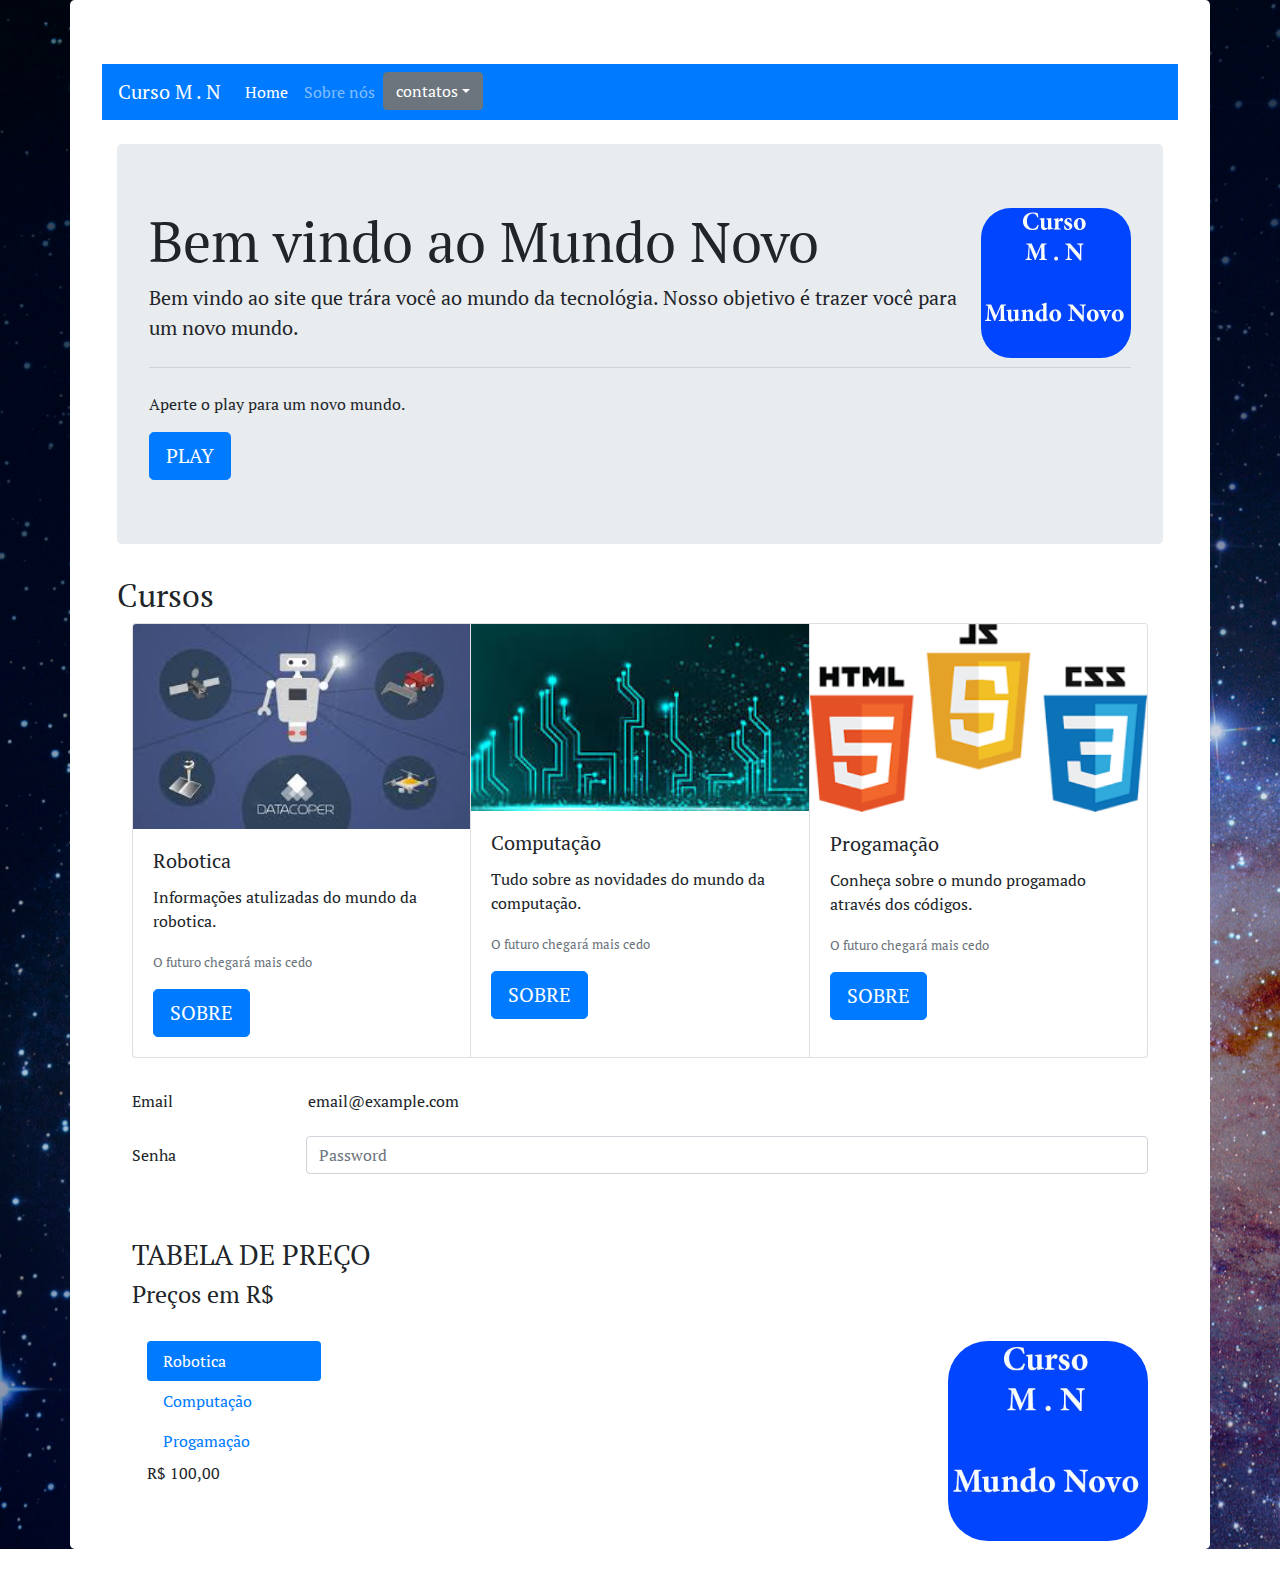
<file: index.html>
<!DOCTYPE html>
<html>
<style></style>
<head>
	<meta charset="utf-8">
	<meta http-equiv="X-UA-Compatible" content="IE=edge">
	<title>Cursos Mundo Novo</title>
	<link rel="stylesheet" href="css/bootstrap.min.css">
	<link rel="stylesheet" href="css/style.css">
</head>
<body>


	<div class="imagem--fundo" role="background-image">
	<div class="container jumbotron">
	
  		<nav class="navbar navbar-dark bg-primary navbar-expand-lg navbar-light2">
  			<a class="navbar-brand" href="#">Curso M . N</a>
  			<button class="navbar-toggler" type="button" data-toggle="collapse" data-target="#navbarNav" aria-controls="navbarNav" aria-expanded="false" aria-label="Toggle navigation">
    		<span class="navbar-toggler-icon"></span>
  			</button>
  		<div class="collapse navbar-collapse" id="navbarNav">
	    	<ul class="navbar-nav">
	      		<li class="nav-item active">
	        		<a class="nav-link" href="#">Home<span class="sr-only">(current)</span></a>
	      		</li>

	      		<li class="nav-item">
	        		<a class="nav-link" href="#">Sobre nós</a>
	      		</li>
	      		<div class="dropdown">
  				<button class="btn btn-secondary dropdown-toggle" type="button" id="dropdownMenuButton" data-toggle="dropdown" aria-haspopup="true" aria-expanded="false"> contatos</button>
   				<div class="dropdown-menu" aria-labelledby="dropdownMenuButton">
    				<a class="dropdown-item" href="#">Número 1</a>
    				<a class="dropdown-item" href="#">Número 2</a>
    				<a class="dropdown-item" href="#">Número 3 </a>
  				</div>
  				</div>
 

	    	</ul>
  		</div>
	</nav>
	<br>
		
	

	
	<div class="container">
		  
		
		<div class="jumbotron">
			<img class="imagem-float" src="img/logo-do-site.jpg" alt="">
			<h1 class="display-4">Bem vindo ao Mundo Novo </h1>
			 <p class="lead">Bem vindo ao site que trára você ao mundo da tecnológia. Nosso objetivo é trazer você para um novo mundo.</p>
			<hr class="my-4">
			<p>Aperte o play para um novo mundo.</p>
			<a class="btn btn-primary btn-lg" href="pagina.html" role="button">PLAY</a>
		</div>	

		<h1 class="h2">Cursos</h1>

		<div class="container">
		<div class="card-group">
	  	<div class="card">
			<img class="card-img-top" src="img/lado esquerdo.jpeg" alt="Card image cap">
			<div class="card-body">
			<h5 class="card-title">Robotica</h5>
			<p class="card-text">Informações atulizadas do mundo da robotica.</p>
			<p class="card-text"><small class="text-muted">O futuro chegará mais cedo</small></p>
			<a class="btn btn-primary btn-lg" href="robotica.html" role="button">SOBRE</a>
	    	</div>
	  		</div>

		

		<div class="card">
			<img class="card-img-top" src="img/lados.jpeg" alt="Card image cap">
			<div class="card-body">
			<h5 class="card-title">Computação</h5>
			<p class="card-text">Tudo sobre as novidades do mundo da computação.</p>
			<p class="card-text"></p>
			<p class="card-text"><small class="text-muted">O futuro chegará mais cedo</small></p>
			<a class="btn btn-primary btn-lg" href="computacao.html" role="button">SOBRE</a>
			</div>
		</div>


	  	<div class="card">
	    	<img class="card-img-top" src="img/lado direito.png" alt="Card image cap">
	    	<div class="card-body">
	     	<h5 class="card-title">Progamação</h5>
	      	<p class="card-text">Conheça sobre o mundo progamado através dos códigos.</p>
	      	<p class="card-text"><small class="text-muted">O futuro chegará mais cedo</small></p>
	      	<a class="btn btn-primary btn-lg" href="progamacao.html" role="button">SOBRE</a>
    		</div>
  		</div>
		</div>
		<br>

		</div>
		
		<div class="container">
			<form>
		  		<div class="form-group row">
		    		<label for="staticEmail" class="col-sm-2 col-form-label">Email</label>
		    	<div class="col-sm-10">
		      		<input type="text" readonly class="form-control-plaintext" id="staticEmail" value="email@example.com">
		    	</div>
		  		</div>
		  		<div class="form-group row">
		    		<label for="inputPassword" class="col-sm-2 col-form-label">Senha</label>
		    	<div class="col-sm-10">
		      		<input type="password" class="form-control" id="inputPassword" placeholder="Password">
		    	</div>
		  		</div>
			</form><br><br>
		


		<h2 class="h3">TABELA DE PREÇO</h2>
		<h3 class="h4"> Preços em R$</h3><br>
		
		<img class="float-imagem" src="img/logo-do-site.jpg" alt="">

		<div class="row">
		  	<div class="col-3">

		    <div class="nav flex-column nav-pills" id="v-pills-tab" role="tablist" aria-orientation="vertical">
				 <a class="nav-link active" id="v-pills-home-tab" data-toggle="pill" href="#v-pills-home" role="tab" aria-controls="v-pills-home" aria-selected="true">Robotica</a>
				 <a class="nav-link" id="v-pills-profile-tab" data-toggle="pill" href="#v-pills-profile" role="tab" aria-controls="v-pills-profile" aria-selected="false">Computação</a>
				 <a class="nav-link" id="v-pills-messages-tab" data-toggle="pill" href="#v-pills-messages" role="tab" aria-controls="v-pills-messages" aria-selected="false">Progamação</a>
    
		   	</div>
		  	</div>
		  </div>
		

		 <div class="col-9">
			
		    <div class="tab-content" href="float-right" id="v-pills-tabContent">
		    <div class="tab-pane fade show active" id="v-pills-home" role="tabpanel" aria-labelledby="v-pills-home-tab">R$ 100,00</div>
		    <div class="tab-pane fade" id="v-pills-profile" role="tabpanel" aria-labelledby="v-pills-profile-tab">R$ 80,00</div>
		    <div class="tab-pane fade" id="v-pills-messages" role="tabpanel" aria-labelledby="v-pills-messages-tab">R$ 50,00</div>
		    </div>
		</div>
	</div>
		

		
	
	
		
	
	

		<script src="https://code.jquery.com/jquery-3.3.1.slim.min.js" integrity="sha384-q8i/X+965DzO0rT7abK41JStQIAqVgRVzpbzo5smXKp4YfRvH+8abtTE1Pi6jizo" crossorigin="anonymous"></script>
		<script src="https://cdnjs.cloudflare.com/ajax/libs/popper.js/1.14.6/umd/popper.min.js" integrity="sha384-wHAiFfRlMFy6i5SRaxvfOCifBUQy1xHdJ/yoi7FRNXMRBu5WHdZYu1hA6ZOblgut" crossorigin="anonymous"></script>
		<script src="https://stackpath.bootstrapcdn.com/bootstrap/4.2.1/js/bootstrap.min.js" integrity="sha384-B0UglyR+jN6CkvvICOB2joaf5I4l3gm9GU6Hc1og6Ls7i6U/mkkaduKaBhlAXv9k" crossorigin="anonymous"></script>
		<script></script>
</body>

</html>
</file>
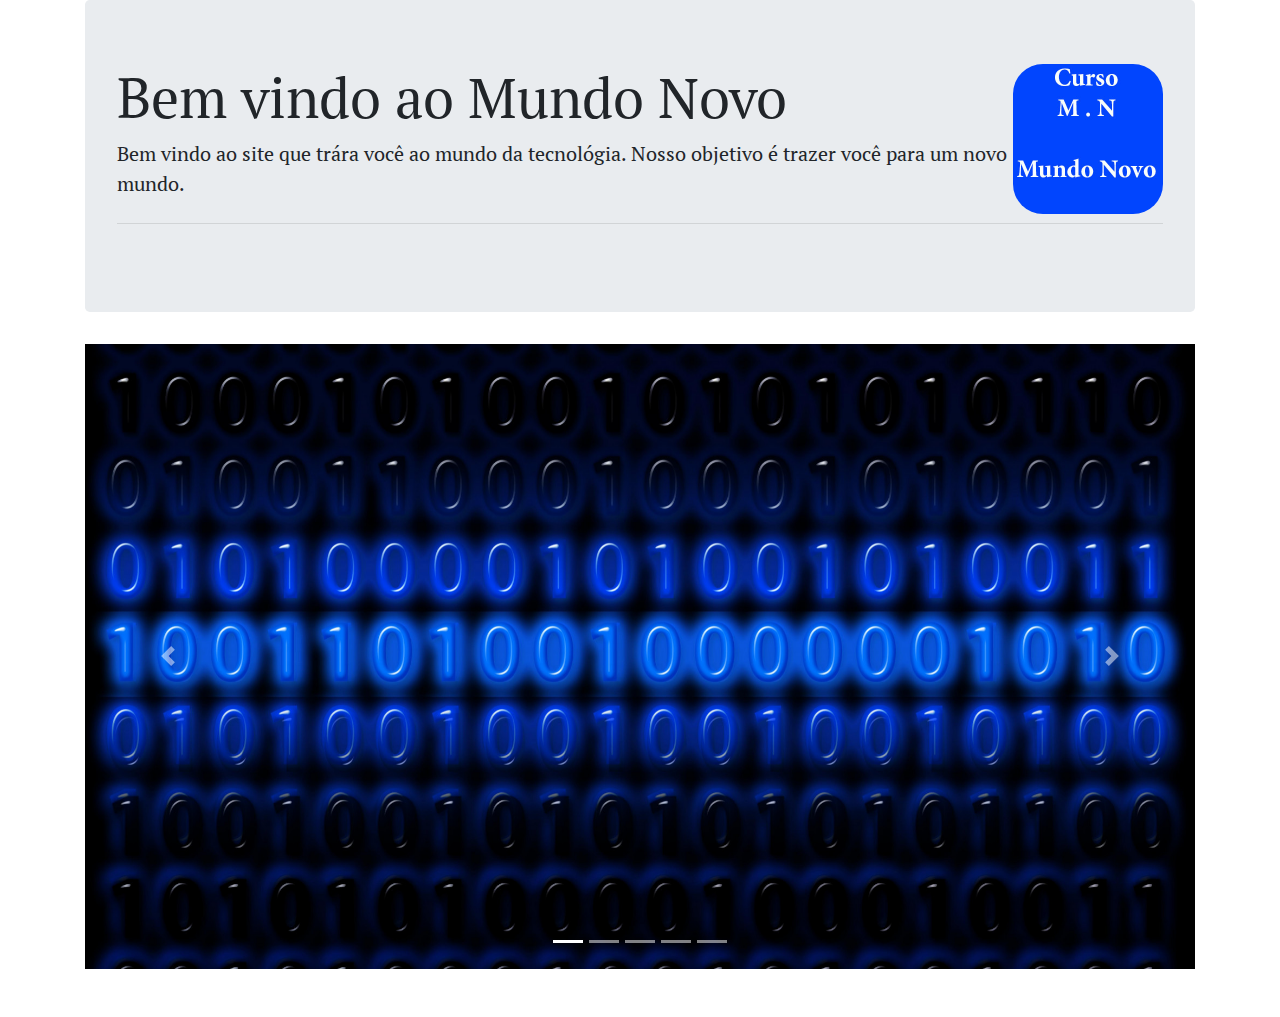
<file: computacao.html>
<!DOCTYPE html>
<html>
<head>
	<meta charset="utf-8">
	<meta http-equiv="X-UA-Compatible" content="IE=edge">
	<title>Curso Mundo Novo</title>
	<link rel="stylesheet" href="css/bootstrap.min.css">
	<link rel="stylesheet" href="css/style3.css">
</head>
<body>
	<div class="container">
		<div class="jumbotron">
			<img class="imagem-float" src="img/logo-do-site.jpg" alt="">
			<h1 class="display-4">Bem vindo ao Mundo Novo </h1>
			<p class="lead">Bem vindo ao site que trára você ao mundo da tecnológia. Nosso objetivo é trazer você para um novo mundo.</p>
			<hr class="my-4">
		</div>

	<div id="carouselExampleIndicators" class="carousel slide" data-ride="carousel">
			<ol class="carousel-indicators">
    			<li data-target="#carouselExampleIndicators" data-slide-to="0" class="active"></li>
    			<li data-target="#carouselExampleIndicators" data-slide-to="1"></li>
    			<li data-target="#carouselExampleIndicators" data-slide-to="2"></li>
    			<li data-target="#carouselExampleIndicators" data-slide-to="3"></li>
    			<li data-target="#carouselExampleIndicators" data-slide-to="4"></li>
  			</ol>
  		<div class="carousel-inner">
    	<div class="carousel-item active">
      		<img src="img/computacao1.jpg" class="d-block w-100" alt="...">
    	</div>

    	<div class="carousel-item">
      		<img src="img/computacao2.jpeg" class="d-block w-100" alt="...">
    	</div>

    	<div class="carousel-item">
      		<img src="img/computacao3.jpg" class="d-block w-100" alt="...">
    	</div>

		<div class="carousel-item">
      		<img src="img/computacao4.jpg" class="d-block w-100" alt="...">
    	</div>

    	 <div class="carousel-item">
      		<img src="img/computacao5.jpg" class="d-block w-100" alt="...">
    	</div>

  		</div>

  		<a class="carousel-control-prev" href="#carouselExampleIndicators" role="button" data-slide="prev">
    	<span class="carousel-control-prev-icon" aria-hidden="true"></span>
    	<span class="sr-only">Previous</span>
  		</a>

  		<a class="carousel-control-next" href="#carouselExampleIndicators" role="button" data-slide="next">
    	<span class="carousel-control-next-icon" aria-hidden="true"></span>
    	<span class="sr-only">Next</span>
  		</a>
	</div><br><br>





	</div>
			
<script src="https://code.jquery.com/jquery-3.3.1.slim.min.js" integrity="sha384-q8i/X+965DzO0rT7abK41JStQIAqVgRVzpbzo5smXKp4YfRvH+8abtTE1Pi6jizo" crossorigin="anonymous"></script>
<script src="https://cdnjs.cloudflare.com/ajax/libs/popper.js/1.14.6/umd/popper.min.js" integrity="sha384-wHAiFfRlMFy6i5SRaxvfOCifBUQy1xHdJ/yoi7FRNXMRBu5WHdZYu1hA6ZOblgut" crossorigin="anonymous"></script>
<script src="https://stackpath.bootstrapcdn.com/bootstrap/4.2.1/js/bootstrap.min.js" integrity="sha384-B0UglyR+jN6CkvvICOB2joaf5I4l3gm9GU6Hc1og6Ls7i6U/mkkaduKaBhlAXv9k" crossorigin="anonymous"></script>	

</body>
</html>
</file>
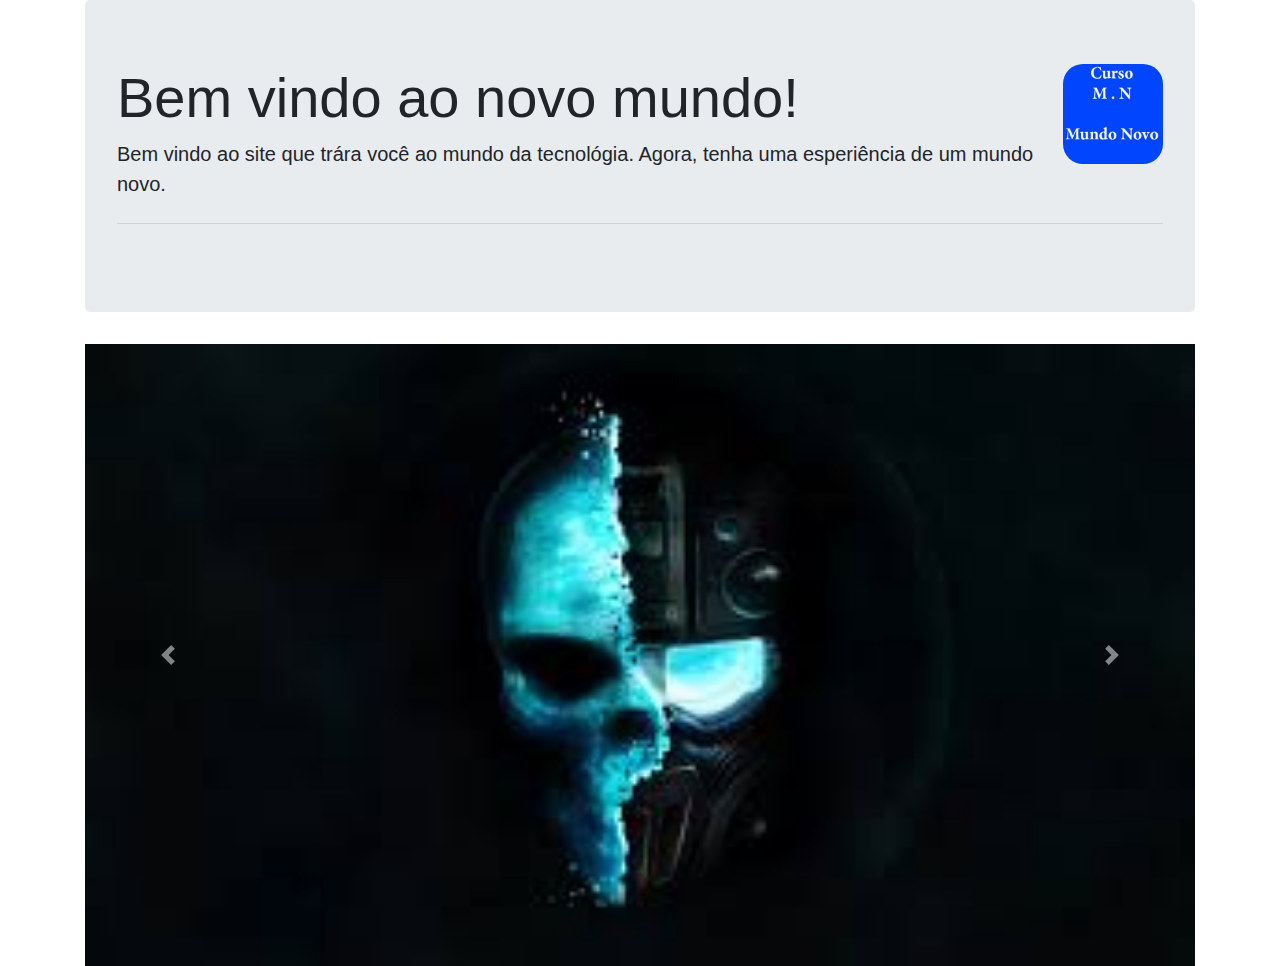
<file: pagina.html>
<!DOCTYPE html>
<html>
<head>
	<meta charset="utf-8">
	<meta http-equiv="X-UA-Compatible" content="IE=edge">
	<title></title>
	<link rel="stylesheet" href="css/style2.css">
	<link rel="stylesheet" href="css/bootstrap.min.css">
</head>
<body>
	<div class="container">
		<div class="jumbotron">
			<img class="imagem-float" src="img/logo-do-site.jpg" alt="">
			<h1 class="display-4">Bem vindo ao novo mundo!</h1>
			<p class="lead">Bem vindo ao site que trára você ao mundo da tecnológia. Agora, tenha uma esperiência de um mundo novo.</p>
			<hr class="my-4">
		</div>
	</div>

<div class="container">

	<div id="carouselExampleInterval" class="carousel slide" data-ride="carousel">
  		<div class="carousel-inner">
    	<div class="carousel-item active" data-interval="10000">
     		<img src="img/carrosel.1.jpeg" class="d-block w-100" alt="...">
    	</div>
    	<div class="carousel-item" data-interval="2000">
      		<img src="img/carrosel.2.jpg" class="d-block w-100" alt="...">
    	</div>
    	<div class="carousel-item">
      		<img src="img/carrosel.3.jpeg" class="d-block w-100" alt="...">
    	</div>
    	 <div class="carousel-item">
      		<img src="img/carrosel.4.jpg" class="d-block w-100" alt="...">
    	</div>
  		</div>

  	<a class="carousel-control-prev" href="#carouselExampleInterval" role="button" data-slide="prev">
    <span class="carousel-control-prev-icon" aria-hidden="true"></span>
    <span class="sr-only">Previous</span>
  	</a>
  	<a class="carousel-control-next" href="#carouselExampleInterval" role="button" data-slide="next">
    <span class="carousel-control-next-icon" aria-hidden="true"></span>
    <span class="sr-only">Next</span>
  	</a>

	</div>

</div>


<script src="https://code.jquery.com/jquery-3.3.1.slim.min.js" integrity="sha384-q8i/X+965DzO0rT7abK41JStQIAqVgRVzpbzo5smXKp4YfRvH+8abtTE1Pi6jizo" crossorigin="anonymous"></script>
<script src="https://cdnjs.cloudflare.com/ajax/libs/popper.js/1.14.6/umd/popper.min.js" integrity="sha384-wHAiFfRlMFy6i5SRaxvfOCifBUQy1xHdJ/yoi7FRNXMRBu5WHdZYu1hA6ZOblgut" crossorigin="anonymous"></script>
<script src="https://stackpath.bootstrapcdn.com/bootstrap/4.2.1/js/bootstrap.min.js" integrity="sha384-B0UglyR+jN6CkvvICOB2joaf5I4l3gm9GU6Hc1og6Ls7i6U/mkkaduKaBhlAXv9k" crossorigin="anonymous"></script>

</body>
</html>
</file>
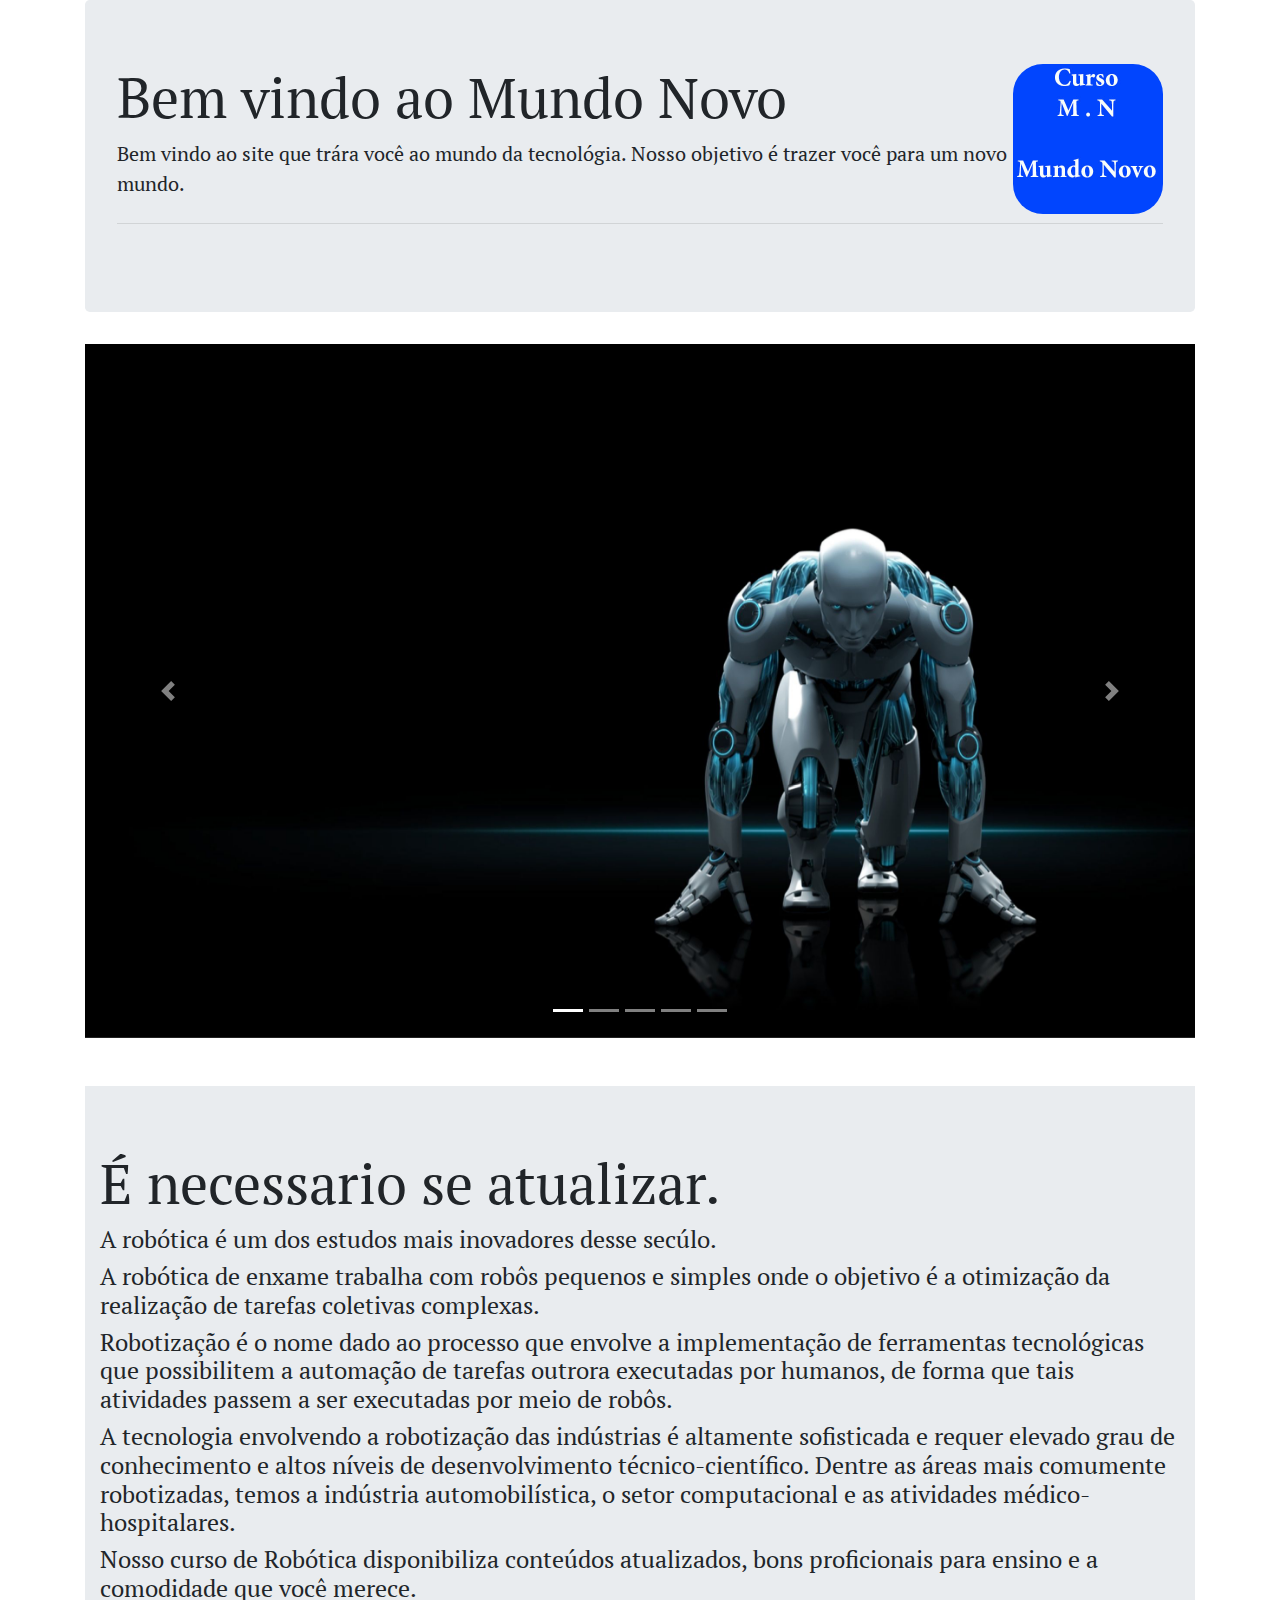
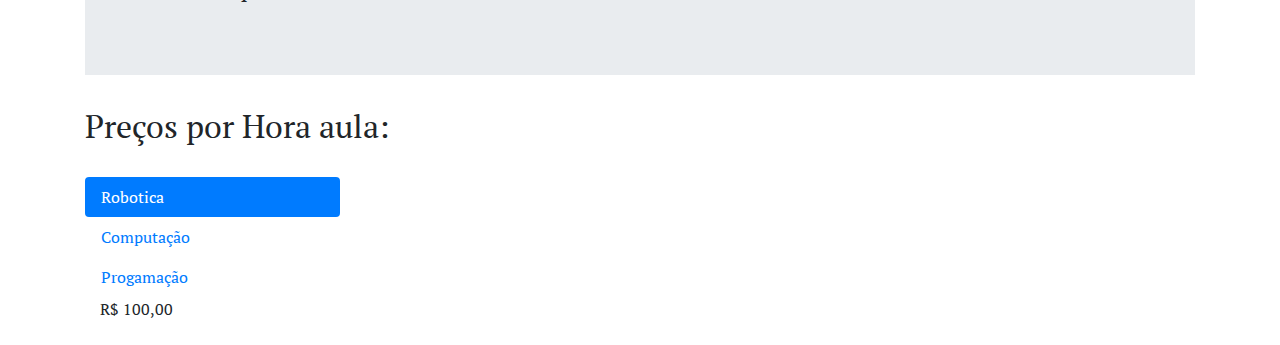
<file: robotica.html>
<!DOCTYPE html>
<html>
<head>
	<meta charset="utf-8">
	<meta http-equiv="X-UA-Compatible" content="IE=edge">
	<title>Cursos Mundo Novo</title>
	<link rel="stylesheet" href="css/bootstrap.min.css">
	<link rel="stylesheet" href="css/style3.css">
</head>
<body>

	<div class="container">
		<div class="jumbotron">
			<img class="imagem-float" src="img/logo-do-site.jpg" alt="">
			<h1 class="display-4">Bem vindo ao Mundo Novo </h1>
			 <p class="lead">Bem vindo ao site que trára você ao mundo da tecnológia. Nosso objetivo é trazer você para um novo mundo.</p>
			<hr class="my-4">
		</div>	



		<div id="carouselExampleIndicators" class="carousel slide" data-ride="carousel">
			<ol class="carousel-indicators">
    			<li data-target="#carouselExampleIndicators" data-slide-to="0" class="active"></li>
    			<li data-target="#carouselExampleIndicators" data-slide-to="1"></li>
    			<li data-target="#carouselExampleIndicators" data-slide-to="2"></li>
    			<li data-target="#carouselExampleIndicators" data-slide-to="3"></li>
    			<li data-target="#carouselExampleIndicators" data-slide-to="4"></li>
  			</ol>
  		<div class="carousel-inner">
    	<div class="carousel-item active">
      		<img src="img/robo1.jpg" class="d-block w-100" alt="...">
    	</div>

    	<div class="carousel-item">
      		<img src="img/robo2.jpg" class="d-block w-100" alt="...">
    	</div>

    	<div class="carousel-item">
      		<img src="img/robo3.jpg" class="d-block w-100" alt="...">
    	</div>

		<div class="carousel-item">
      		<img src="img/robo4.jpg" class="d-block w-100" alt="...">
    	</div>

    	 <div class="carousel-item">
      		<img src="img/robo5.jpeg" class="d-block w-100" alt="...">
    	</div>

  		</div>

  		<a class="carousel-control-prev" href="#carouselExampleIndicators" role="button" data-slide="prev">
    	<span class="carousel-control-prev-icon" aria-hidden="true"></span>
    	<span class="sr-only">Previous</span>
  		</a>

  		<a class="carousel-control-next" href="#carouselExampleIndicators" role="button" data-slide="next">
    	<span class="carousel-control-next-icon" aria-hidden="true"></span>
    	<span class="sr-only">Next</span>
  		</a>
		</div><br><br>

		<div class="jumbotron jumbotron-fluid">
  			<div class="container">
    	<h1 class="display-4">É necessario se atualizar.</h1>
    	<p class="h4">A robótica é um dos estudos mais inovadores desse secúlo.</p>
    	<p class="h4">A robótica de enxame trabalha com robôs pequenos e simples onde o objetivo é a otimização da realização de tarefas coletivas complexas.</p>

    	<p class="h4"> Robotização é o nome dado ao processo que envolve a implementação de ferramentas tecnológicas que possibilitem a automação de tarefas outrora executadas por humanos, de forma que tais atividades passem a ser executadas por meio de robôs.</p>

		<p class="h4"> A tecnologia envolvendo a robotização das indústrias é altamente sofisticada e requer elevado grau de conhecimento e altos níveis de desenvolvimento técnico-científico. Dentre as áreas mais comumente robotizadas, temos a indústria automobilística, o setor computacional e as atividades médico-hospitalares.</p>

		<p class="h4"> Nosso curso de Robótica disponibiliza conteúdos atualizados, bons proficionais para ensino e a comodidade que você merece.</p>
  			</div>
		</div>

		<h2>Preços por Hora aula:</h2>
		<br>

		<div class="row">
		  	<div class="col-3">
		    <div class="nav flex-column nav-pills" id="v-pills-tab" role="tablist" aria-orientation="horizontal">
				 <a class="nav-link active" id="v-pills-home-tab" data-toggle="pill" href="#v-pills-home" role="tab" aria-controls="v-pills-home" aria-selected="true">Robotica</a>
				 <a class="nav-link" id="v-pills-profile-tab" data-toggle="pill" href="#v-pills-profile" role="tab" aria-controls="v-pills-profile" aria-selected="true">Computação</a>
				 <a class="nav-link" id="v-pills-messages-tab" data-toggle="pill" href="#v-pills-messages" role="tab" aria-controls="v-pills-messages" aria-selected="true">Progamação</a>
    
		   	</div>
		  	</div>
		</div>
		

		 <div class="col-9">
			
		    <div class="tab-content" href="float-right" id="v-pills-tabContent">
		    <div class="tab-pane fade show active" id="v-pills-home" role="tabpanel" aria-labelledby="v-pills-home-tab">R$ 100,00</div>
		    <div class="tab-pane fade" id="v-pills-profile" role="tabpanel" aria-labelledby="v-pills-profile-tab">R$ 80,00</div>
		    <div class="tab-pane fade" id="v-pills-messages" role="tabpanel" aria-labelledby="v-pills-messages-tab">R$ 50,00</div>
		    </div>
		</div>
	</div><br>
		
	
	</div>	

<script src="https://code.jquery.com/jquery-3.3.1.slim.min.js" integrity="sha384-q8i/X+965DzO0rT7abK41JStQIAqVgRVzpbzo5smXKp4YfRvH+8abtTE1Pi6jizo" crossorigin="anonymous"></script>
<script src="https://cdnjs.cloudflare.com/ajax/libs/popper.js/1.14.6/umd/popper.min.js" integrity="sha384-wHAiFfRlMFy6i5SRaxvfOCifBUQy1xHdJ/yoi7FRNXMRBu5WHdZYu1hA6ZOblgut" crossorigin="anonymous"></script>
<script src="https://stackpath.bootstrapcdn.com/bootstrap/4.2.1/js/bootstrap.min.js" integrity="sha384-B0UglyR+jN6CkvvICOB2joaf5I4l3gm9GU6Hc1og6Ls7i6U/mkkaduKaBhlAXv9k" crossorigin="anonymous"></script>		

</body>
</html>
</file>
<file: css/style.css>
@import url('https://fonts.googleapis.com/css?family=Open+Sans|PT+Serif');

body{
font-family: 'PT Serif', serif;;


}

.navzinha{
	width: 2000px;
	height: 200px;
	

}

.junbotron{
	border-radius: 0px !important;
}


.imagem-float{
	float: right;
	border-radius: 20%;
	width: 150px;
	height: 150px;
}	

.float-imagem{
	float: right;
	border-radius: 20%;
	width: 200px;
	height: 200px;


}

.imagem--fundo{
	background-repeat: no-repeat; 
	background-image:  url("../img/fundinho.jpg");

	
}

.containerjumbotron{
	background-color: white;
	width: 500px;
	height: 700px;

}

.container{
	background-color: white;


}
</file>
<file: css/style3.css>
@import url('https://fonts.googleapis.com/css?family=Open+Sans|PT+Serif');

body{
font-family: 'PT Serif', serif;
}

.imagem-float{
	float: right;
	border-radius: 20%;
	width: 150px;
	height: 150px;
}	
.junbotron{
	border-radius: 0px !important;
}
</file>
<file: css/style2.css>
.imagem-float{
	float: right;
	border-radius: 20%;
	width: 100px;
	height: 100px;
}
</file>
